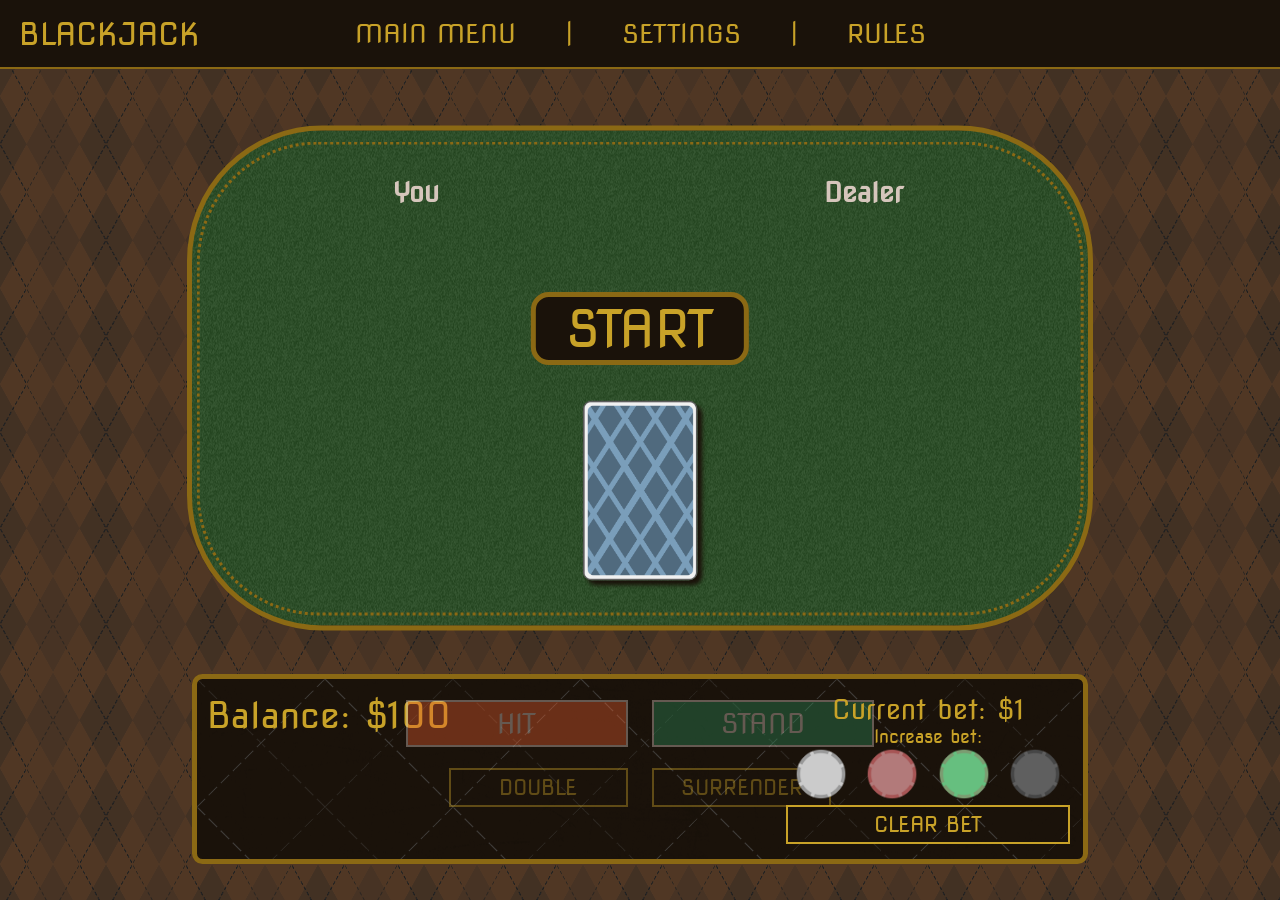
<file: single_game.html>
<!DOCTYPE html>
<html lang="en" xmlns="http://www.w3.org/1999/xhtml">
<head>
    <meta name="viewport" content="width=device-width, initial-scale=1.0">
    <meta charset="UTF-8">
    <title>Blackjack</title>
    <link rel="stylesheet" href="styles.css">
    <link rel="icon" type="image/x-icon" href="favicon.ico">
    <script src="script.js"></script>
    <style>
        @import url('https://fonts.googleapis.com/css2?family=Nova+Square&display=swap');
    </style>
</head>
<body>
    <div id="background"></div>
    <header>
        <h1 class="nova-square-regular">BLACKJACK</h1>
        <div class="menu_buttons">
            <a href="index.html"><button class="menu_button">MAIN MENU</button></a>
            <span class="divider">|</span>
            <span class="divider">|</span>
            <a href="single_game.html"><button class="menu_button">SINGLEPLAYER</button></a>
            <!--            <span class="divider">|</span>-->
            <!--            <a><button class="menu_button">ACHIEVEMENTS</button></a>-->
            <!--            <span class="divider">|</span>-->
            <!--            <a><button class="menu_button">ACCOUNT</button></a>-->
        </div>
    </header>

    <header>
        <h1 class="nova-square-regular">BLACKJACK</h1>
        <div id="menu_buttons">
            <a href="index.html"><button class="menu_button">MAIN MENU</button></a>
            <span class="divider">|</span>
            <a><button class="menu_button" id="settings-btn" onclick="show_settings()">SETTINGS</button></a>
            <span class="divider">|</span>
            <a href="rules.html"><button class="menu_button">RULES</button></a>
<!--            <span class="divider">|</span>-->
<!--            <a><button class="menu_button">ACHIEVEMENTS</button></a>-->
<!--            <span class="divider">|</span>-->
<!--            <a><button class="menu_button">ACCOUNT</button></a>-->
        </div>
    </header>
    <div class="table">
        <div id="table_border"></div>
        <div class="player">
            <h2>
                <span>You</span>
            </h2>
            <br>
            <div id="hand">
                <!-- <span id="value_func"></span>
                <a id="equals"> =</a> --->
            </div>
            <div>
                <h2 id="current_value"></h2>
            </div>
        </div>
        <div>
            <h3 id="outcome"></h3>
        </div>

        <div>
            <img id="deck" src="card_back.png" alt="deck">
        </div>
        <div>
            <button id="btn-start" class="start_button" onclick="start()">START</button>
        </div>
        <div>
            <span id="warning">Warning</span>
        </div>
        <div class="dealer">
            <h2>
                <span>Dealer</span>
            </h2>
            <br>
            <div id="dealer_hand">
            </div>
            <div>
                <h2 id="dealer_current_value"></h2>
            </div>
        </div>
    </div>
    <div class="controls">
        <a id="money">Money</a>
        <div>
            <button id="btn-hit" class="general_button" onclick="hit_me()">HIT</button>
            <button id="btn-stand" class="general_button" onclick="im_gonna_stay()">STAND</button>
        </div>
        <div>
            <button id="btn-double" class="general_button" onclick="double()">DOUBLE</button>
<!--            <button id="btn-split" class="general_button" onclick="split()">SPLIT</button>-->
            <button id="btn-surrender" class="general_button" onclick="surrender()">SURRENDER</button>

        </div>

        <div class="bets">
            <div><p id="bet">Current bet: </p></div>
            <div>Increase bet:</div>
            <div>
                <button id="chip+1" onclick="addBet(1)"><img src="chip1.png" alt="1" class="img_button"></button>
                <button id="chip+5" onclick="addBet(5)"><img src="chip5.png" alt="5" class="img_button"></button>
                <button id="chip+25" onclick="addBet(25)"><img src="chip25.png" alt="25" class="img_button"></button>
                <button id="chip+100" onclick="addBet(100)"><img src="chip100.png" alt="100" class="img_button"></button>
            </div>
            <div style="text-align: center">
                <button id="clear-bet" class="general_button" onclick="clear_bet()">CLEAR BET</button>
            </div>
        </div>
    </div>
    <div id="popup">
        <div class="popup_text">
            <div>Do you want to surrender?</div>
            <span>
                <button id="surr_yes" onclick="im_done()">YES</button>
                <button id="surr_no" onclick="ill_keep_going()">NO</button>
            </span>
            <div style="height: 15vh"></div>
            <div>Note: You will get only half of your original bet back.</div>
        </DIV>
    </div>
    <div id="settings">
        <div class="settings_text">
            <span>AUDIO</span>
            <div>
                <label for="mute">Mute</label>
                <input type="checkbox" onclick="mute_set()" id="mute">
            </div>
            <div>
                <label for="music">Music volume</label>
                <input type="range" min="1" max="100" value="30" id="music">
            </div>
            <div>
                <label for="sfx">Sound effects volume</label>
                <input type="range" min="1" max="100" value="30" id="sfx">
            </div>
        </div>
<!--        <button id="save" onclick="save()">SAVE</button>-->
    </div>
    <script type="module">
        // Import the functions you need from the SDKs you need
        import { initializeApp } from "https://www.gstatic.com/firebasejs/12.12.1/firebase-app.js";
        import { getAuth } from "firebase/auth";
        // TODO: Add SDKs for Firebase products that you want to use
        // https://firebase.google.com/docs/web/setup#available-libraries

        // Your web app's Firebase configuration
        const firebaseConfig = {
            apiKey: "AIzaSyCoHl-1Ru4Ppn8yzWSeTaYEtC-HVVXGUjg",
            authDomain: "the-blackjack-pack.firebaseapp.com",
            projectId: "the-blackjack-pack",
            storageBucket: "the-blackjack-pack.firebasestorage.app",
            messagingSenderId: "1055405861134",
            appId: "1:1055405861134:web:65ae429fea77db3eab8f5f"
        };

        // Initialize Firebase
        const app = initializeApp(firebaseConfig);
        const auth = getAuth(firebaseConfig);

    </script>
</body>
</html>
</file>
<file: styles.css>
.general_button {
    border: 0.231vh solid #c8a228;
    text-align: center;
    background-color: transparent;
    transition-duration: 0.4s;
    width: 18.284vh;
    padding: 0.579vh;
    margin-top: 2.315vh;
    margin-left: 1.157vh;
    margin-right: 1.157vh;
    font-family: "Nova Square", sans-serif;
    font-size: 2.315vh;
    color: #c8a228;
    user-select: none;
}
.general_button_menu {
    border: 0.631vh solid #c8a228;
    text-align: center;
    background-color: transparent;
    transition-duration: 0.4s;
    width: auto;
    padding: 0.579vh;
    margin-top: 2.315vh;
    margin-left: 1.157vh;
    margin-right: 1.157vh;
    font-family: "Nova Square", sans-serif;
    font-size: 5.315vh;
    color: #c8a228;
    user-select: none;
}
.general_button:hover {
    background-color: #D6C6BC;
    color: white;
}
.general_button_menu:hover {
    background-color: #D6C6BC;
    color: white;
}
#money{
    position: absolute;
    left: 1.157vh;
    top: 1.557vh;
    font-size: 4vh;
    font-family: "Nova Square", sans-serif;
    color: #c8a228;
}
#clear-bet{
    position: relative;
    margin: 0 auto;
    width: 30vh;
}
body {
    background-color: #503724;
    margin: 0;
}
#background{
    height: 100vh;
    width: 100vw;
    background-image: url("argyle.png");
    background-repeat: repeat;
}
.divider{
    font-family: "Nova Square", sans-serif;
    vertical-align: baseline;
    font-size: 2.894vh;
    margin-left: 3vh;
    margin-right: 3vh;
    text-align: center;
    color: #c8a228;
}
.bet_text{
    position: relative;
    top: -1.736vh;
    left:-3.472vh;
    font-size: 1vh;
    font-family: "Nova Square", sans-serif;
    color: black;
}
.menu_button{
    font-family: "Nova Square", sans-serif;
    vertical-align: baseline;
    font-size: 2.894vh;
    text-align: center;
    background-color: transparent;
    width: auto;
    margin: 2vh;
    color: #c8a228;
    user-select: none;
}
.menu_button:hover {
    color: #efe4ce;
}
.img_button{
    position: relative;
    width: 6vh;
    height: 6vh;
    transition-duration: 0.4s;
    margin-right: 0.579vh;
    margin-left: 0.579vh;
    user-select: none;
}
#popup{
    position: fixed;
    top: 50%;
    left: 50%;
    transform: translate(-50%, -50%);
    height: 100vh;
    width: 100vw;
    background-color: rgba(26, 18, 10, 0.7);
    display: none;
    align-items: center;
    justify-content: center;
}
.popup_text{
    color: #D6C6BC;
    text-align: center;
    font-family: "Nova Square", sans-serif;
    font-size: 5vh;
}
.popup_text button{
    width: 15vh;
    border: 0.5vh #D6C6BC solid;
    margin: 2vh;
}
.img_button:hover{
    transform: scale(1.2);
}
button {
    all: unset;
    cursor: pointer;
}
footer {
    position: fixed;
    margin-bottom: 1.157vh;
    bottom: 0;
    width: 100%;
    text-align: center;
}
header{
    position: fixed;
    top: 0;
    left: 0;
    right: 0;
    background-color:#1a120a;
    border-bottom: 0.231vh solid #8b6914;
    display: flex;
    align-items: center;
    justify-content: center;
}
header a{
    display: inline-block;
    width: auto;
    text-align: center;
}
a:link {
    text-decoration: none;
}
h1 {
    position: fixed;
    font-size: 3.472vh;
    color: #c8a228;
   /* -webkit-text-stroke-color: #584514 ;
    -webkit-text-stroke-width: 2px;*/
    left: 2.1vh;
}
.nova-square-regular{
    font-family: "Nova Square", sans-serif;
    font-weight: 400;
    font-style: normal;
}

#deck{
    position: absolute;
    top: 40vh;
    height: 20vh;
    width: auto;
    transform: translate(-50%, -50%);
    box-shadow: #1a120a 0.5vh 0.5vh 0.5vh;
    border-radius: 1vh;
}
#outcome{
    font-family: "Nova Square", sans-serif;
    font-size: 5vh;
    color: #c8a228;
    position: fixed;
    top: 10%;
    left: 50%;
    transform: translate(-50%, -50%);
    text-align: center;
}
.table{
    position: fixed;
    top: 42%;
    display: flex;
    left: 50%;
    height: 55vh;
    width: 70vw;
    border-radius: 15vh;
    transform: translate(-50%, -50%);
    background-image: url("table_cloth.png") ;
    background-repeat: repeat;
    /*background-color: #1e4d1e;*/
    border: 0.6vh solid #8b6914;
    align-items: center;
    justify-content: space-around;
}
#table_border{
    position: fixed;
    top: 50%;
    left: 50%;
    height: 52vh;
    width: 68.8vw;
    border-radius: 13.5vh;
    border: 0.4vh dotted #8b6914;
    transform: translate(-50%, -50%);
}
.controls{
    border-radius: 1.157vh;
    left: 15%;
    right: 15%;
    background-color: #1a120a;
    background-image: url("crissxcross.png");
    background-repeat: repeat;
    position: fixed;
    height: 20vh;
    border: 0.579vh solid #8b6914;
    bottom: 0;
    margin-bottom: 4vh;
    text-align: center;
    color: #c8a228;
}
#btn-hit{
    color: #D6C6BC;
    background-color: #e35d2d;
    border: 0.231vh solid #D6C6BC;
    font-size: 3vh;
    width: 23vh;
}
#btn-stand{
    color: #D6C6BC;
    background-color: seagreen;
    border: 0.231vh solid #D6C6BC;
    font-size: 3vh;
    width: 23vh;
}
.bets{
    display: block;
    font-family: "Nova Square", sans-serif;
    position: absolute;
    text-align: center;
    right: 1.441vh;
    top: 1.5vh;
    align-items: center;
    font-size: 2vh;
}
#bet{
    font-family: "Nova Square", sans-serif;
    font-size: 3vh;
    margin: 0;
    color: #c8a228;
    text-align: center;
}
.player{
    text-align: center;
    font-family: "Nova Square", sans-serif;
    width: 40vw;
    height: 50vh;
    color: #D6C6BC;
    font-size: 2vh;
}
.dealer{
    text-align: center;
    font-family: "Nova Square", sans-serif;
    width: 40vw;
    height: 50vh;
    color: #D6C6BC;
    font-size: 2vh;
}
#warning{
    font-family: "Nova Square", sans-serif;
    font-size: 3vh;
    color: #c8a228;
    text-align: center;
    position: fixed;
    width: 30%;
    top: 84%;
    left: 50%;
    transform: translate(-50%, -50%);
    /*border: 0.579vh solid #8b6914;*/
    transition-duration: 0.4s;
}
.start_button{
    font-family: "Nova Square", sans-serif;
    font-size: 5.787vh;
    text-align: center;
    color: #c8a228;
    background-color: #1a120a;
    border: 0.579vh solid #8b6914;
    border-radius: 2vh;
    width: 23.148vh;
    position: fixed;
    top: 40%;
    left: 50%;
    transform: translate(-50%, -50%);
    transition-duration: 0.4s;
}
.start_button:hover{
    transform: translate(-50%, -50%) scale(1.2)
}
#save{
    font-family: "Nova Square", sans-serif;
    color: white;
    font-size: 3vh;
    position: fixed;
    text-align: center;
    left: 0;
    bottom: 0;
    margin: 6vh;
    width: 10vh;
    padding: 1vh;
    background-color: dodgerblue;
}
#settings{
    position: fixed;
    top: 54%;
    left: 50%;
    transform: translate(-50%, -50%);
    height: 92vh;
    width: 100vw;
    background-color: rgba(26, 18, 10, 0.6);
    display: none;
}
#rules{
    position: fixed;
    top: 50%;
    left: 35%;
    transform: translate(-50%, -50%);
    height: 92vh;
    width: 90vw;
}
.settings_active{
    color: #efe4ce;
}
.settings_text{
    font-size: 2vh;
    font-family: "Nova Square", sans-serif;
    color: white;
    margin: 5vh;
}
#hand{
    display: flex;
    width: auto;
    justify-content: center;

}
#hand img{
    margin-left: 0.5vh;
    margin-right: 0.5vh;
    height: 20vh;
    width: auto;
}
#dealer_hand img{
    margin-left: 0.5vh;
    margin-right: 0.5vh;
    height: 20vh;
    width: auto;
}
.settings_text div{
    margin-left: 3vh;
    display: flex;
    align-items: center;
}
.settings_text label{
    margin-right: 2vh;
}
</file>
